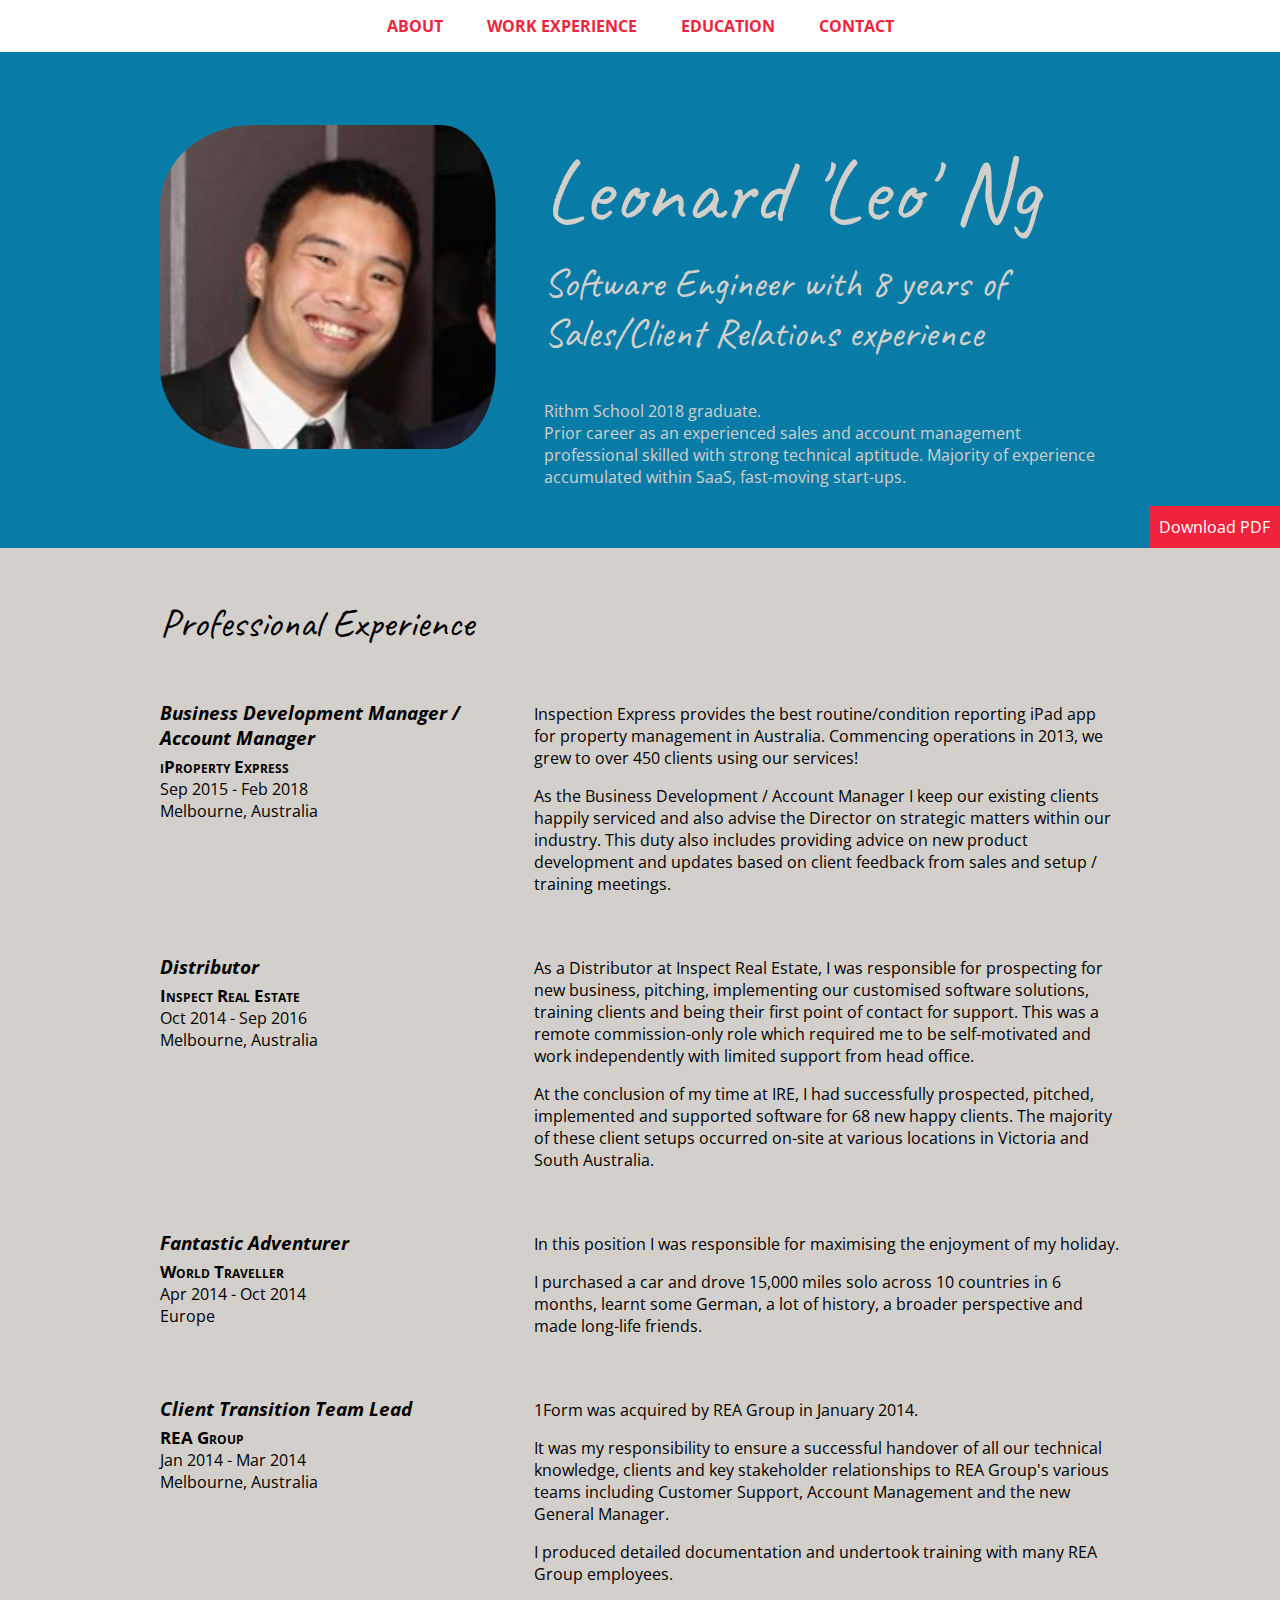
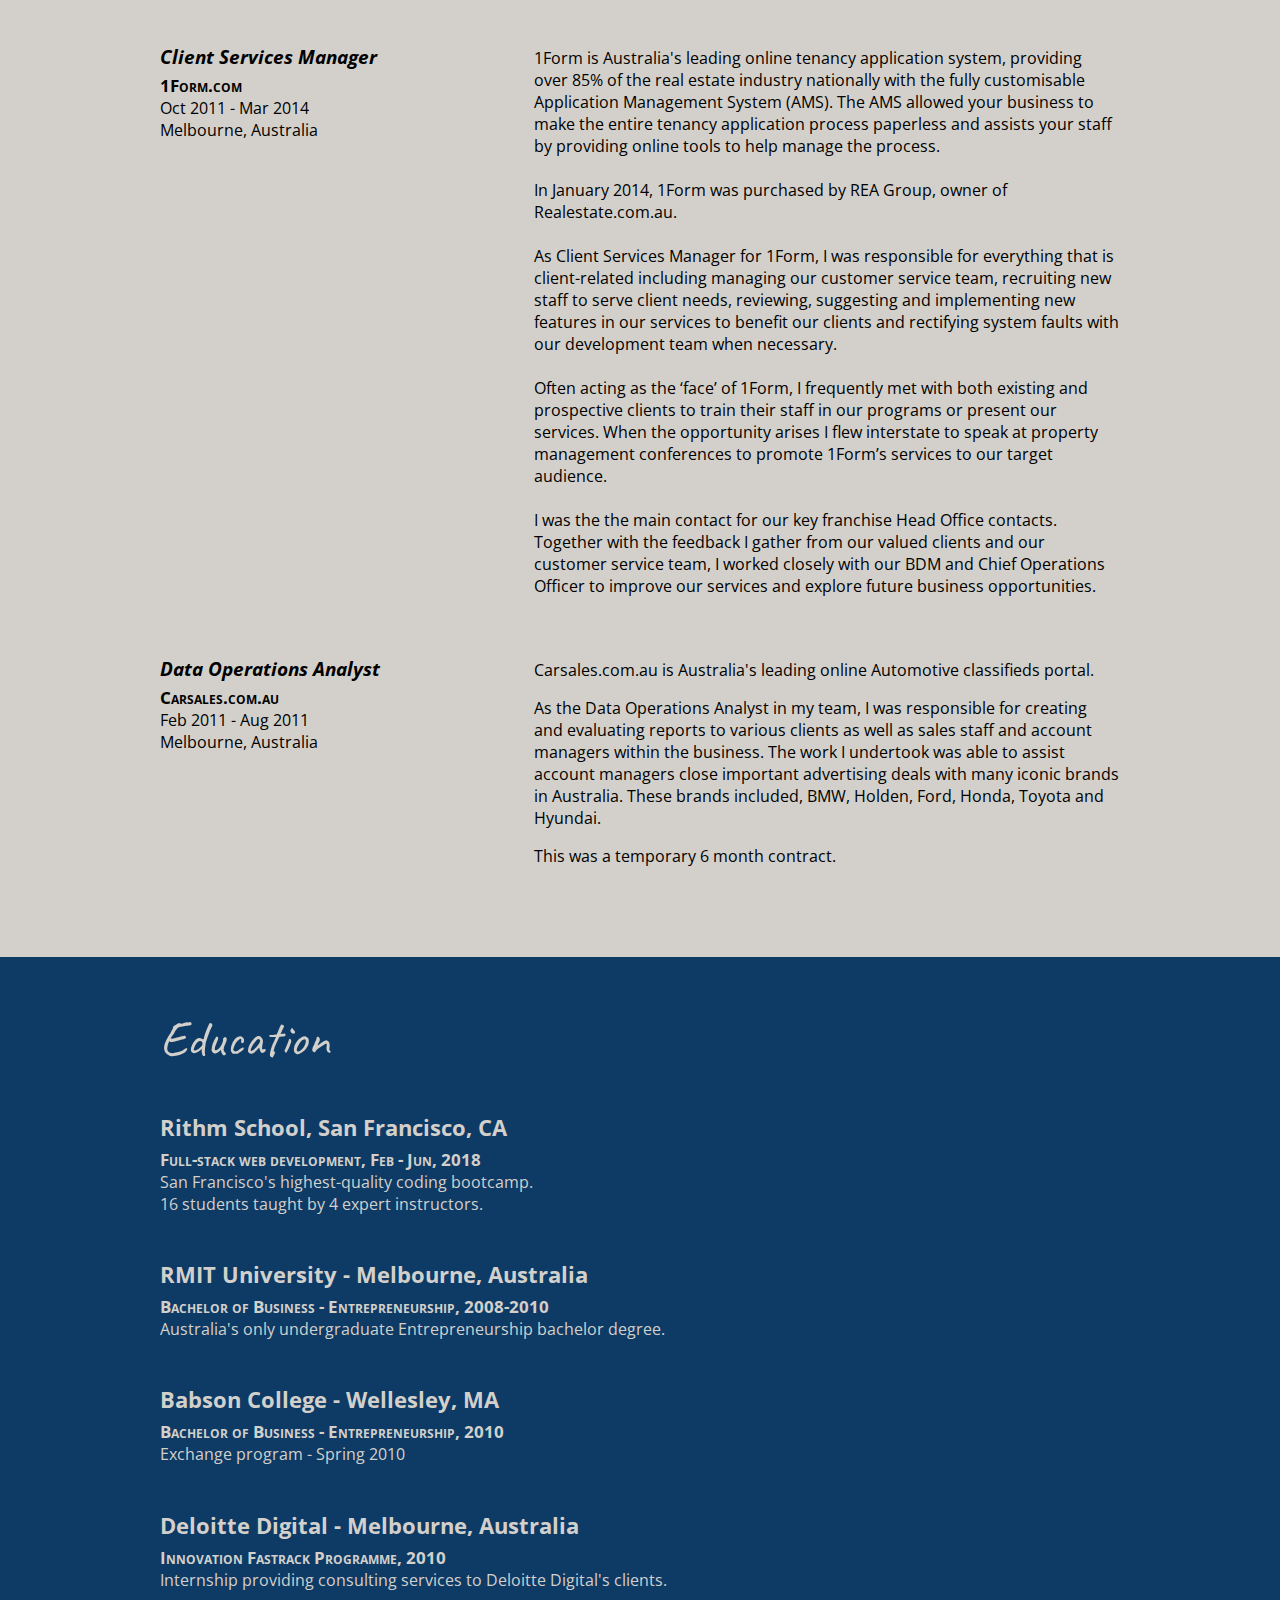
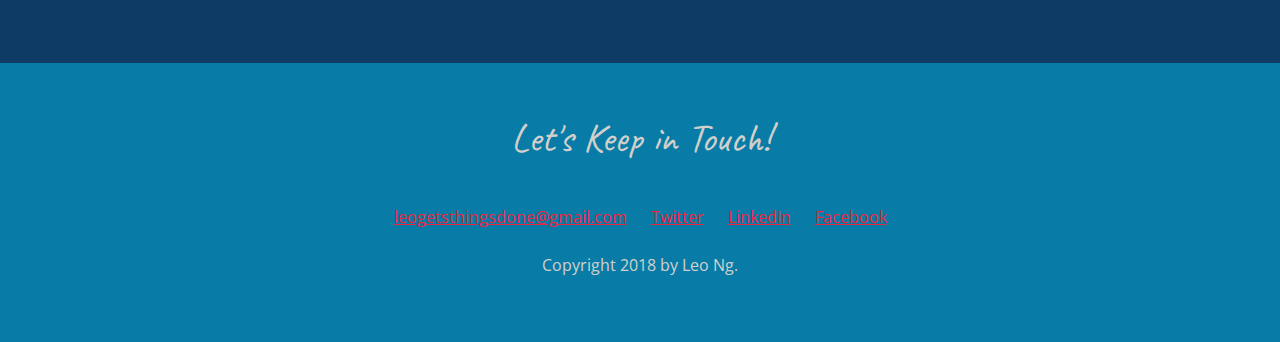
<file: index.html>
<!DOCTYPE html>
<html lang="en">
<head>
    <meta charset="UTF-8">
    <meta name="viewport" content="width=device-width, initial-scale=1.0">
    <title>Leonard 'Leo' Ng | Resume</title>
    <link rel="stylesheet" href="css/main.css">
    <!-- FONTS -->
    <link href="https://fonts.googleapis.com/css?family=Caveat|Open+Sans:400,700" rel="stylesheet"> 
</head>
<body>
    <!-- // Intro -->
    <header id="about">
        <nav>
            <a href="#about">About</a>
            <a href="#work">Work Experience</a>
            <a href="#education">Education</a>
            <a href="#contact">Contact</a>
        </nav>
        <div class="content-wrap">
            <img src="images/profile.png" alt="Your Name" class="column-narrow profile-img">

        <div class="column-wide">
            <h1>Leonard 'Leo' Ng</h1>
            <h2>Software Engineer with 8 years of Sales/Client Relations experience</h2><br>
            <p>Rithm School 2018 graduate.<br>
            Prior career as an experienced sales and account management professional skilled with strong technical aptitude. Majority of experience accumulated within SaaS, fast-moving start-ups.</p>
        </div>
    </div>
        <a href="files/Leo-Ng-Resume.pdf" class="btn download" download>Download PDF</a>
    </header>
    
    <main> 
        <!-- // Work Experience -->
        
        <section id="work" class="work">
            <div class="content-wrap">
                <h2>Professional Experience</h2>

            <!-- Job Details: - - - - - -->
                <div class="column-narrow">
                    <h3>Business Development Manager / Account Manager</h3>
                    <p class="uppercase">iProperty Express</p>
                    <p>Sep 2015 - Feb 2018<br>
                    Melbourne, Australia</p>
                </div>
            
                <div class="column-wide job-description">
                    <p>Inspection Express provides the best routine/condition reporting iPad app for property management in Australia. Commencing operations in 2013, we grew to over 450 clients using our services!</p>
                    <p>As the Business Development / Account Manager I keep our existing clients happily serviced and also advise the Director on strategic matters within our industry. This duty also includes providing advice on new product development and updates based on client feedback from sales and setup / training meetings.</p>
                </div>

                <!-- Job Details: - - - - - -->
                <div class="column-narrow">
                    <h3>Distributor</h3>
                    <p class="uppercase">Inspect Real Estate</p>
                    <p>Oct 2014 - Sep 2016<br>
                    Melbourne, Australia</p>
                </div>
            
                <div class="column-wide job-description">
                    <p>As a Distributor at Inspect Real Estate, I was responsible for prospecting for new business, pitching, implementing our customised software solutions, training clients and being their first point of contact for support. This was a remote commission-only role which required me to be self-motivated and work independently with limited support from head office.</p>
                    <p>At the conclusion of my time at IRE, I had successfully prospected, pitched, implemented and supported software for 68 new happy clients. The majority of these client setups occurred on-site at various locations in Victoria and South Australia.</p>
                </div>


            <!-- Job Details: - - - - - -->
                <div class="column-narrow">
                    <h3>Fantastic Adventurer</h3>
                    <p class="uppercase">World Traveller</p>
                    <p>Apr 2014 - Oct 2014<br>
                    Europe</p>
                </div>
            
            <div class="column-wide job-description">
                <p>In this position I was responsible for maximising the enjoyment of my holiday.</p>
                <p>I purchased a car and drove 15,000 miles solo across 10 countries in 6 months, learnt some German, a lot of history, a broader perspective and made long-life friends.</p>
            </div>

            <!-- Job Details: - - - - - -->
            <div class="column-narrow">
                <h3>Client Transition Team Lead</h3>
                <p class="uppercase">REA Group</p>
                <p>Jan 2014 - Mar 2014</p>
                <p>Melbourne, Australia</p>
            </div>
            
            <div class="column-wide job-description">
            <p>1Form was acquired by REA Group in January 2014.</p>
            <p>It was my responsibility to ensure a successful handover of all our technical knowledge, clients and key stakeholder relationships to REA Group's various teams including Customer Support, Account Management and the new General Manager.</p>
            <p>I produced detailed documentation and undertook training with many REA Group employees.</p>
            </div>


            <!-- Job Details: - - - - - -->
            <div class="column-narrow">
            <h3>Client Services Manager</h3>
            <p class="uppercase">1Form.com</p>
            <p>Oct 2011 - Mar 2014</p>
            <p>Melbourne, Australia</p>
            </div>
            
            <div class="column-wide job-description">
            <p>1Form is Australia's leading online tenancy application system, providing over 85% of the real estate industry nationally with the fully customisable Application Management System (AMS). The AMS allowed your business to make the entire tenancy application process paperless and assists your staff by providing online tools to help manage the process.<br><br>

            In January 2014, 1Form was purchased by REA Group, owner of Realestate.com.au.<br><br>

            As Client Services Manager for 1Form, I was responsible for everything that is client-related including managing our customer service team, recruiting new staff to serve client needs, reviewing, suggesting and implementing new features in our services to benefit our clients and rectifying system faults with our development team when necessary.<br><br>

            Often acting as the ‘face’ of 1Form, I frequently met with both existing and prospective clients to train their staff in our programs or present our services. When the opportunity arises I flew interstate to speak at property management conferences to promote 1Form’s services to our target audience.<br><br>

            I was the the main contact for our key franchise Head Office contacts. Together with the feedback I gather from our valued clients and our customer service team, I worked closely with our BDM and Chief Operations Officer to improve our services and explore future business opportunities. </p>
            </div>

            <!-- Job Details: - - - - - -->
            <div class="column-narrow">
                <h3>Data Operations Analyst</h3>
                <p class="uppercase">Carsales.com.au</p>
                <p>Feb 2011 - Aug 2011</p>
                <p>Melbourne, Australia</p>
            </div>
            
            <div class="column-wide job-description">
                <p>Carsales.com.au is Australia's leading online Automotive classifieds portal.</p>
                <p>As the Data Operations Analyst in my team, I was responsible for creating and evaluating reports to various clients as well as sales staff and account managers within the business. The work I undertook was able to assist account managers close important advertising deals with many iconic brands in Australia. These brands included, BMW, Holden, Ford, Honda, Toyota and Hyundai.</p>
                <p>This was a temporary 6 month contract.</p>
            </div>


            </div>
        </section>
        

        <!-- // Education -->
        
        <section id="education" class="education">
            <div class="content-wrap">
                <h2>Education</h2>

                <!-- School details: -->
                <h3>Rithm School, San Francisco, CA</h3>
                <p class="uppercase">Full-stack web development, Feb - Jun, 2018</p>
                <p>San Francisco's highest-quality coding bootcamp.<br> 16 students taught by 4 expert instructors.</p><br>

                <h3>RMIT University - Melbourne, Australia</h3>
                <p class="uppercase">Bachelor of Business - Entrepreneurship, 2008-2010</p>
                <p>Australia's only undergraduate Entrepreneurship bachelor degree.</p><br>

                <h3>Babson College - Wellesley, MA</h3>
                <p class="uppercase">Bachelor of Business - Entrepreneurship, 2010</p>
                <p>Exchange program - Spring 2010</p><br>

                <h3>Deloitte Digital - Melbourne, Australia</h3>
                <p class="uppercase">Innovation Fastrack Programme, 2010</p>
                <p>Internship providing consulting services to Deloitte Digital's clients.</p><br>
            <!-- End of school details. -->
            </div>
        </section>
        
    </main>
    
    <!-- Footer & contact info -->
    <footer id="contact">
        <div class="content-wrap">
        <h2>Let's Keep in Touch!</h2>
        
        
        <div class="contact-info">
            <a href="mailto:leogetsthingsdone@gmail.com">leogetsthingsdone@gmail.com</a>
            <a href="https://twitter.com/Leo328535" target="_blank">Twitter</a>
            <a href="https://www.linkedin.com/in/leo-ng-93587623/" target="_blank">LinkedIn</a>
            <a href="https://www.facebook.com/Leo328" target="_blank">Facebook</a>
        </div>
        <p>Copyright 2018 by Leo Ng.</p>
        </div>
    </footer>
</body>
</html>
</file>
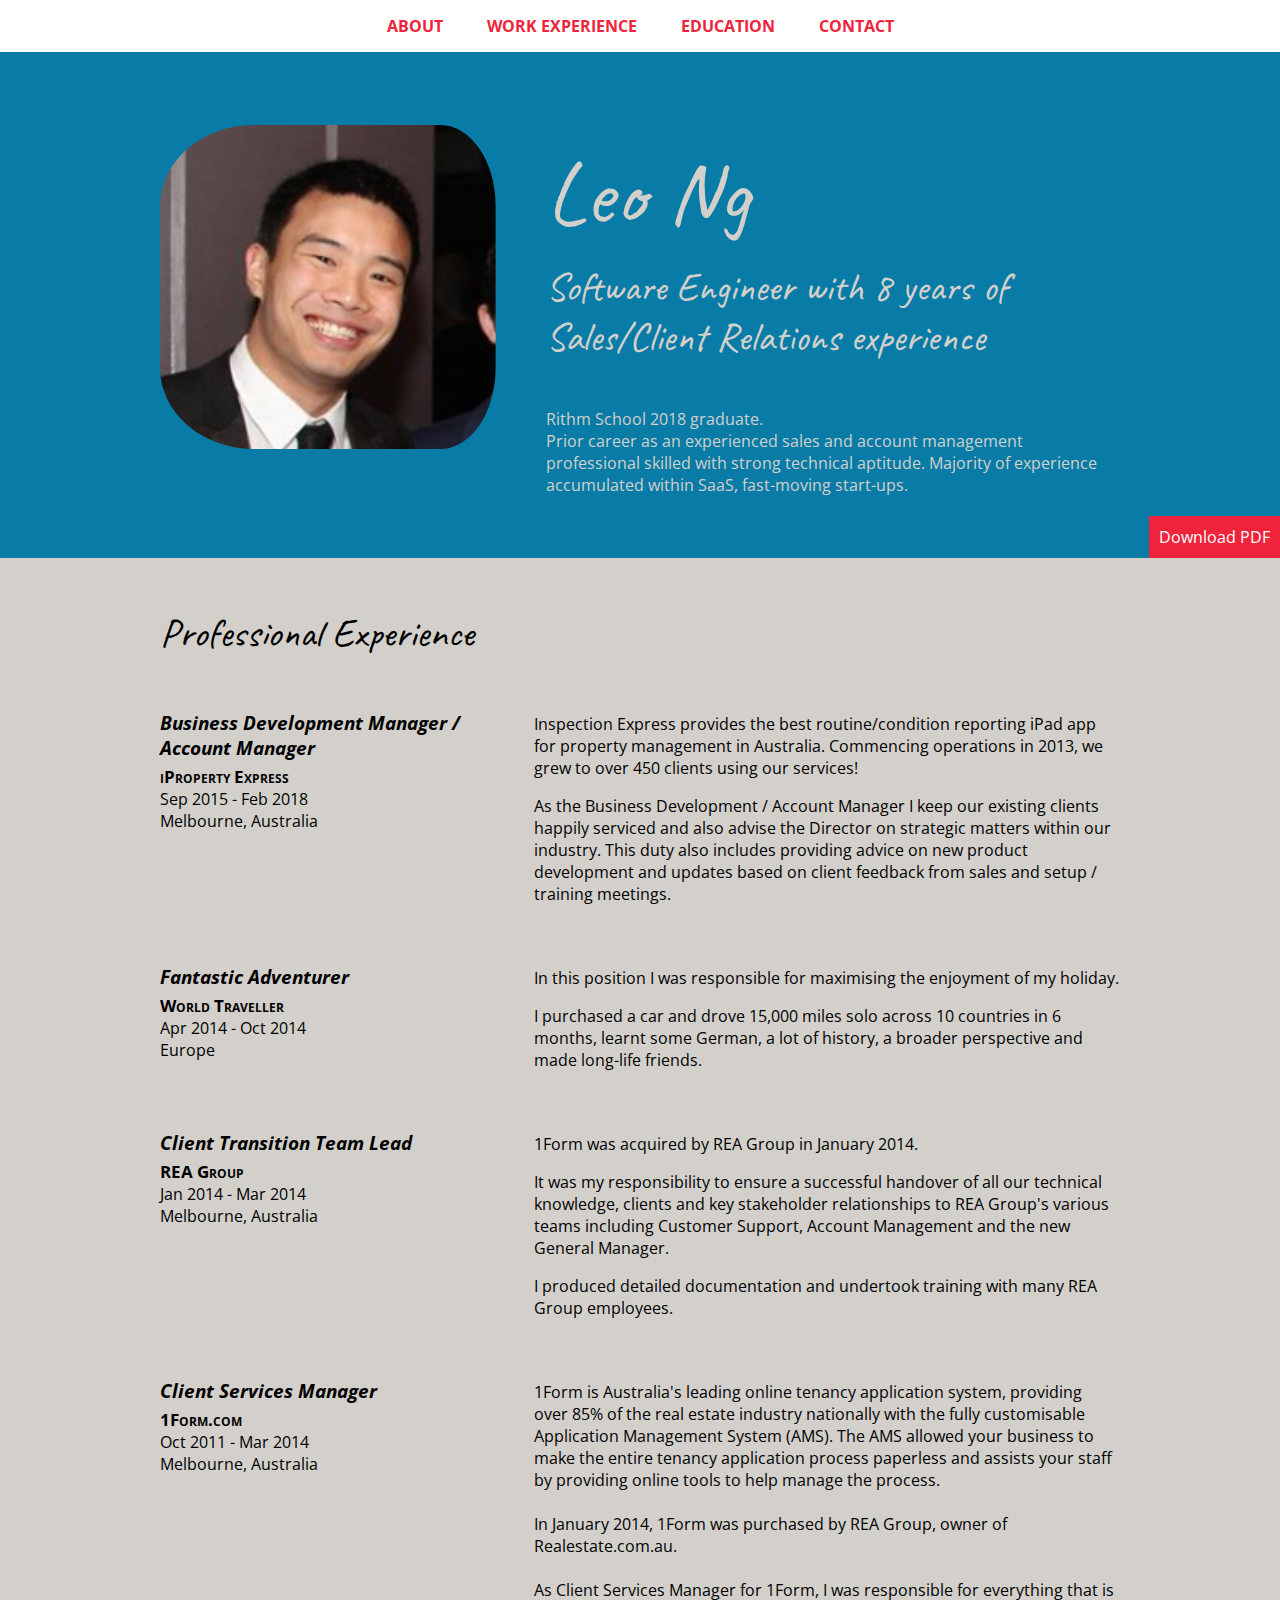
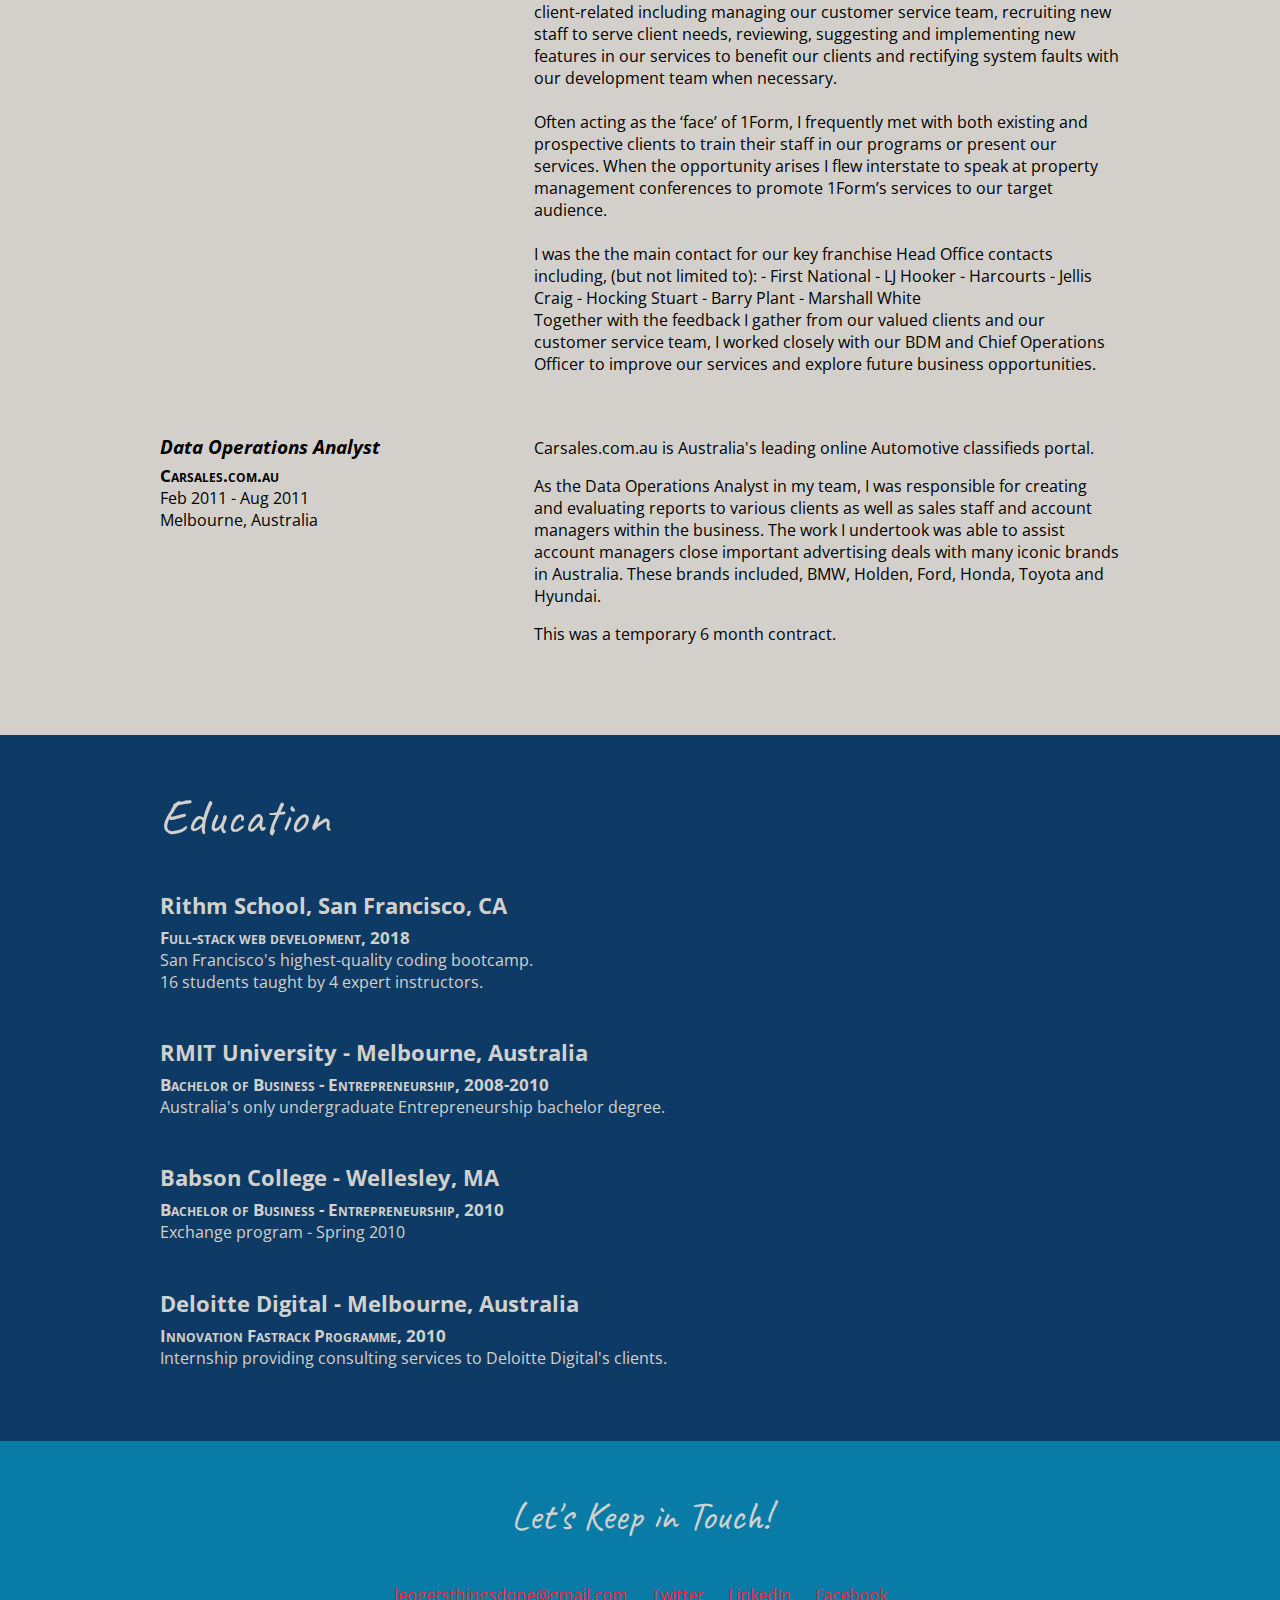
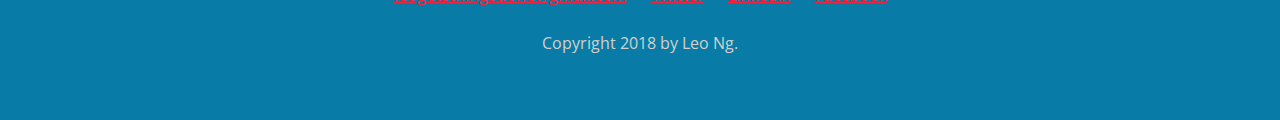
<file: index_edit.html>
<!DOCTYPE html>
<html lang="en">
<head>
    <meta charset="UTF-8">
    <meta name="viewport" content="width=device-width, initial-scale=1.0">
    <title>Leo Ng | Resume</title>
    <link rel="stylesheet" href="css/styles_new.css">
    <!-- FONTS -->
    <link href="https://fonts.googleapis.com/css?family=Caveat|Open+Sans:400,700" rel="stylesheet"> 
</head>
<body>
    <!-- // Intro -->
    <header id="about">
        <nav>
            <a href="#about">About</a>
            <a href="#work">Work Experience</a>
            <a href="#education">Education</a>
            <a href="#contact">Contact</a>
        </nav>
        <div class="content-wrap">
            <img src="images/profile.png" alt="Your Name" class="column-narrow profile-img">

        <div class="column-wide">
            <h1>Leo Ng</h1>
            <h2>Software Engineer with 8 years of Sales/Client Relations experience</h2><br>
            <p>Rithm School 2018 graduate.<br>
            Prior career as an experienced sales and account management professional skilled with strong technical aptitude. Majority of experience accumulated within SaaS, fast-moving start-ups.</p>
        </div>
    </div>
        <a href="files/Leo-Ng-Resume.pdf" class="btn download" download>Download PDF</a>
    </header>
    
    <main> 
        <!-- // Work Experience -->
        
        <section id="work" class="work">
            <div class="content-wrap">
                <h2>Professional Experience</h2>

            <!-- Job Details: ------------------>
                <div class="column-narrow">
                    <h3>Business Development Manager / Account Manager</h3>
                    <p class="uppercase">iProperty Express</p>
                    <p>Sep 2015 - Feb 2018<br>
                    Melbourne, Australia</p>
                </div>
            
                <div class="column-wide job-description">
                    <p>Inspection Express provides the best routine/condition reporting iPad app for property management in Australia. Commencing operations in 2013, we grew to over 450 clients using our services!</p>
                    <p>As the Business Development / Account Manager I keep our existing clients happily serviced and also advise the Director on strategic matters within our industry. This duty also includes providing advice on new product development and updates based on client feedback from sales and setup / training meetings.</p>
                </div>

            <!-- Job Details: ------------------>
                <div class="column-narrow">
                    <h3>Fantastic Adventurer</h3>
                    <p class="uppercase">World Traveller</p>
                    <p>Apr 2014 - Oct 2014<br>
                    Europe</p>
            </div>
            
            <div class="column-wide job-description">
                <p>In this position I was responsible for maximising the enjoyment of my holiday.</p>
                <p>I purchased a car and drove 15,000 miles solo across 10 countries in 6 months, learnt some German, a lot of history, a broader perspective and made long-life friends.</p>
            </div>

            <!-- Job Details: ------------------>
            <div class="column-narrow">
                <h3>Client Transition Team Lead</h3>
                <p class="uppercase">REA Group</p>
                <p>Jan 2014 - Mar 2014</p>
                <p>Melbourne, Australia</p>
            </div>
            
            <div class="column-wide job-description">
            <p>1Form was acquired by REA Group in January 2014.</p>
            <p>It was my responsibility to ensure a successful handover of all our technical knowledge, clients and key stakeholder relationships to REA Group's various teams including Customer Support, Account Management and the new General Manager.</p>
            <p>I produced detailed documentation and undertook training with many REA Group employees.</p>
            </div>


            <!-- Job Details: ------------------>
            <div class="column-narrow">
            <h3>Client Services Manager</h3>
            <p class="uppercase">1Form.com</p>
            <p>Oct 2011 - Mar 2014</p>
            <p>Melbourne, Australia</p>
            </div>
            
            <div class="column-wide job-description">
            <p>1Form is Australia's leading online tenancy application system, providing over 85% of the real estate industry nationally with the fully customisable Application Management System (AMS). The AMS allowed your business to make the entire tenancy application process paperless and assists your staff by providing online tools to help manage the process.<br><br>

            In January 2014, 1Form was purchased by REA Group, owner of Realestate.com.au.<br><br>

            As Client Services Manager for 1Form, I was responsible for everything that is client-related including managing our customer service team, recruiting new staff to serve client needs, reviewing, suggesting and implementing new features in our services to benefit our clients and rectifying system faults with our development team when necessary.<br><br>

            Often acting as the ‘face’ of 1Form, I frequently met with both existing and prospective clients to train their staff in our programs or present our services. When the opportunity arises I flew interstate to speak at property management conferences to promote 1Form’s services to our target audience.<br><br>

            I was the the main contact for our key franchise Head Office contacts including, (but not limited to):
            - First National
            - LJ Hooker
            - Harcourts
            - Jellis Craig
            - Hocking Stuart
            - Barry Plant
            - Marshall White<br>

            Together with the feedback I gather from our valued clients and our customer service team, I worked closely with our BDM and Chief Operations Officer to improve our services and explore future business opportunities. </p>
            </div>

            <!-- Job Details: ------------------>
            <div class="column-narrow">
                <h3>Data Operations Analyst</h3>
                <p class="uppercase">Carsales.com.au</p>
                <p>Feb 2011 - Aug 2011</p>
                <p>Melbourne, Australia</p>
            </div>
            
            <div class="column-wide job-description">
                <p>Carsales.com.au is Australia's leading online Automotive classifieds portal.</p>
                <p>As the Data Operations Analyst in my team, I was responsible for creating and evaluating reports to various clients as well as sales staff and account managers within the business. The work I undertook was able to assist account managers close important advertising deals with many iconic brands in Australia. These brands included, BMW, Holden, Ford, Honda, Toyota and Hyundai.</p>
                <p>This was a temporary 6 month contract.</p>
            </div>


            </div>
        </section>
        

        <!-- // Education -->
        
        <section id="education" class="education">
            <div class="content-wrap">
                <h2>Education</h2>

                <!-- School details: -->
                <h3>Rithm School, San Francisco, CA</h3>
                <p class="uppercase">Full-stack web development, 2018</p>
                <p>San Francisco's highest-quality coding bootcamp.<br> 16 students taught by 4 expert instructors.</p><br>

                <h3>RMIT University - Melbourne, Australia</h3>
                <p class="uppercase">Bachelor of Business - Entrepreneurship, 2008-2010</p>
                <p>Australia's only undergraduate Entrepreneurship bachelor degree.</p><br>

                <h3>Babson College - Wellesley, MA</h3>
                <p class="uppercase">Bachelor of Business - Entrepreneurship, 2010</p>
                <p>Exchange program - Spring 2010</p><br>

                <h3>Deloitte Digital - Melbourne, Australia</h3>
                <p class="uppercase">Innovation Fastrack Programme, 2010</p>
                <p>Internship providing consulting services to Deloitte Digital's clients.</p><br>
            <!-- End of school details. -->
            </div>
        </section>
        
    </main>
    
    <!-- Footer & contact info -->
    <footer id="contact">
        <div class="content-wrap">
        <h2>Let's Keep in Touch!</h2>
        
        
        <div class="contact-info">
            <a href="mailto:leogetsthingsdone@gmail.com">leogetsthingsdone@gmail.com</a>
            <a href="https://twitter.com/Leo328535" target="_blank">Twitter</a>
            <a href="https://www.linkedin.com/in/leo-ng-93587623/" target="_blank">LinkedIn</a>
            <a href="https://www.facebook.com/Leo328" target="_blank">Facebook</a>
        </div>
        <p>Copyright 2018 by Leo Ng.</p>
        </div>
    </footer>
</body>
</html>
</file>
<file: css/main.css>
/* Color palette 
dark blue = #0d3b66
white = #f0edee
light blue = #087ca7
orange = #ee964b
light grey = #d3d0cb
*/

/* Global styles 
------------------------------------*/
html {
	box-sizing: border-box;
}

body {
    font-family: 'Open Sans', sans-serif;
    margin: 0px;
}

h1, h2 {
	font-family: 'Caveat', cursive;
	font-weight: 400;
	color: #d3d0cb;
}

h1 {
	font-size: 90px;
	margin-top: 5px;
}

h2 {
	font-size: 40px;
	margin-top: 0;
}

h3 {
	margin-bottom: 5px;
}

a {
	color: #EF233C;
}

a:hover {
	text-decoration: none;
	color: white;
	background: #0d3b66;
}

.content-wrap {
	max-width: 960px;
	margin: 0 auto;
	padding: 50px;
	overflow: hidden;
}

.column-narrow {
	width: 35%;
	float: left;
	padding-right: 4%;
}
.column-wide {
	width: 61%;
	float: left;
}

.uppercase {
	/*text-transform: uppercase;*/
	font-variant: small-caps;
	font-weight: bold;
	font-size: 17px;
}

.btn {
	text-decoration: none;
	background: #EF233C;
	color: white;
	padding: 10px;
}


/* Header & Footer 
------------------------------------*/
header {
	padding-top: 75px;
}

header, footer {
	background: #087ca7;
	padding-bottom: 0;
	position: relative;
}

header h1, 
header h2,
header p {
	color: #d3d0cb;
	margin: 10px;
}

footer {
	text-align: center;
	color: #d3d0cb;
}

.contact-info a {
	padding: 10px;
	display: inline-block;
}

.profile-img {
	border-radius: 25%;
	float: left;
}

header .btn {
	text-decoration: none;
	background: #EF233C;
	color: white;
	padding: 10px;
}

.download {
	position: absolute;
	bottom: 0;
	right: 0;
}

header .column-wide {
	float: right;
}

/* Navigation
------------------------------------*/
nav {
	text-align: center;
	background: white;
	position: fixed;
	top: 0;
	width: 100%;
}

nav a {
	display: inline-block;
	padding: 15px 20px;
	text-decoration: none;
	text-transform: uppercase;
	font-weight: bold;
}



/* Work Experience
------------------------------------*/
.work {
	background: #d3d0cb;
}

.work h1, .work h2 {
	color: black;
}

.work h3 {
	font-style: italic;
}

h3 ~ p {
	margin: 0;
}

.job-description p:first-of-type {
	margin-top: 22px;
	
}
.job-description p:last-child {
	margin-bottom: 40px;
}

/* Education
------------------------------------*/
.education {
	background: #0d3b66;
}

.education p,
.education h1, 
.education h2,
.education h3 {
	color: #d3d0cb ;
}

.education h2 {
	font-size: 50px
}

.education h3 {
	font-size: 1.4em;
}
</file>
<file: css/styles_new.css>
/* Color palette 
dark blue = #0d3b66
white = #f0edee
light blue = #087ca7
orange = #ee964b
light grey = #d3d0cb
*/

/* Global styles 
------------------------------------*/
html {
	box-sizing: border-box;
}

body {
    font-family: 'Open Sans', sans-serif;
    margin: 0px;
}

h1, h2 {
	font-family: 'Caveat', cursive;
	font-weight: 400;
	color: #d3d0cb;
}

h1 {
	font-size: 90px;
}

h2 {
	font-size: 40px;
	margin-top: 0;
}

h3 {
	margin-bottom: 5px;
}

a {
	color: #EF233C;
}

a:hover {
	text-decoration: none;
	color: white;
	background: #0d3b66;
}

.content-wrap {
	max-width: 960px;
	margin: 0 auto;
	padding: 50px;
	overflow: hidden;
}

.column-narrow {
	width: 35%;
	float: left;
	padding-right: 4%;
}
.column-wide {
	width: 61%;
	float: left;
}

.uppercase {
	/*text-transform: uppercase;*/
	font-variant: small-caps;
	font-weight: bold;
	font-size: 17px;
}

.btn {
	text-decoration: none;
	background: #EF233C;
	color: white;
	padding: 10px;
}


/* Header & Footer 
------------------------------------*/
header {
	padding-top: 75px;
}

header, footer {
	background: #087ca7;
	padding-bottom: 0;
	position: relative;
}

header h1, 
header h2,
header p {
	color: #d3d0cb;
	margin: 12px;
}

footer {
	text-align: center;
	color: #d3d0cb;
}

.contact-info a {
	padding: 10px;
	display: inline-block;
}

.profile-img {
	border-radius: 25%;
	float: left;
}

header .btn {
	text-decoration: none;
	background: #EF233C;
	color: white;
	padding: 10px;
}

.download {
	position: absolute;
	bottom: 0;
	right: 0;
}

header .column-wide {
	float: right;
}

/* Navigation
------------------------------------*/
nav {
	text-align: center;
	background: white;
	position: fixed;
	top: 0;
	width: 100%;
}

nav a {
	display: inline-block;
	padding: 15px 20px;
	text-decoration: none;
	text-transform: uppercase;
	font-weight: bold;
}



/* Work Experience
------------------------------------*/
.work {
	background: #d3d0cb;
}

.work h1, .work h2 {
	color: black;
}

.work h3 {
	font-style: italic;
}

h3 ~ p {
	margin: 0;
}

.job-description p:first-of-type {
	margin-top: 22px;
	
}
.job-description p:last-child {
	margin-bottom: 40px;
}

/* Education
------------------------------------*/
.education {
	background: #0d3b66;
}

.education p,
.education h1, 
.education h2,
.education h3 {
	color: #d3d0cb ;
}

.education h2 {
	font-size: 50px
}

.education h3 {
	font-size: 1.4em;
}
</file>
